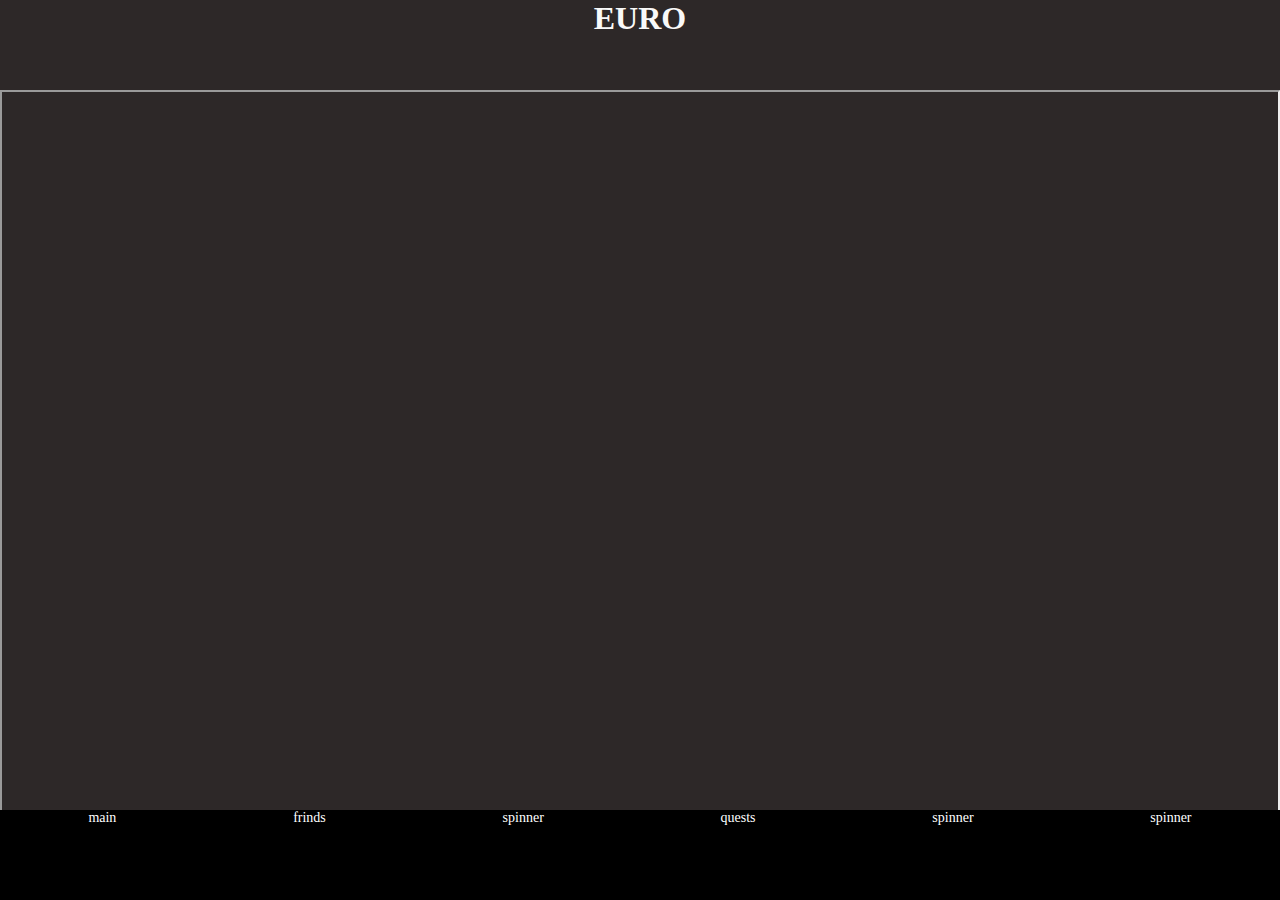
<file: index.html>
<!DOCTYPE html>
<html>
<head>

  <meta charset="UTF-8">
  <meta name="viewport" content="width=device-width, initial-scale=1.0">
  <title>واجهة متصفح بتنسيق الهاتف المحمول</title>
  <link rel="stylesheet" href="loader.css">
  <link rel="stylesheet" href="style.css">
  <style>
    body {
      background-color: #2b393e;
    }

    .footer {
      position: fixed;
      bottom: 0;
      left: 0;
      width: 100%;
      height: 10%;
      background-color: #000;
      display: flex;
      justify-content: space-around;
    }

    .advup {
      position: fixed;
      top: 0;
    
    
      width: 100%;
      height: 10%;
      background-color: #2d2828;
      display: flex;
      color :(#ffffff);
      justify-content: space-around;
    }
    .advcent {
      position: fixed;
      top: 10%;
      width: 100%;
      height: 85%;
      background-color: #2d2828;
      display: flex;
      font-style:calc(#ffffff);
      justify-content: space-around;
    }

    .footer a {
      color: #fff;
      text-decoration: none;
      font-size: 14px;
    }
  </style>
</head>
<body>
  
  <div  class="advup" style=" text-align: center; color: #f9f9f9;"><p style="top: 90%;"><h1>EURO</h1> </p>
</div>

  <!-- محتوى الصفحة هنا -->
  <iframe src="http://localhost/server/euro/clickerpage.php"class="advcent" name="frim1"> google  </iframe>
 
<center>
  

  <div class="footer">
    <a href="http://localhost/server/euro/main1.html" target="frim1">main</a>
    <a href="http://localhost/server/euro/clickerpage.php" target="frim1">frinds</a>
    <a href="spin.html" target="frim1">spinner</a>
    <a href="test.html" target="frim1">quests</a>
    <a href="loader.html">spinner</a>
    <a href="mailto:osa@hhhh.com">spinner</a>
  </div>
</center>
</body>
</html>
</file>
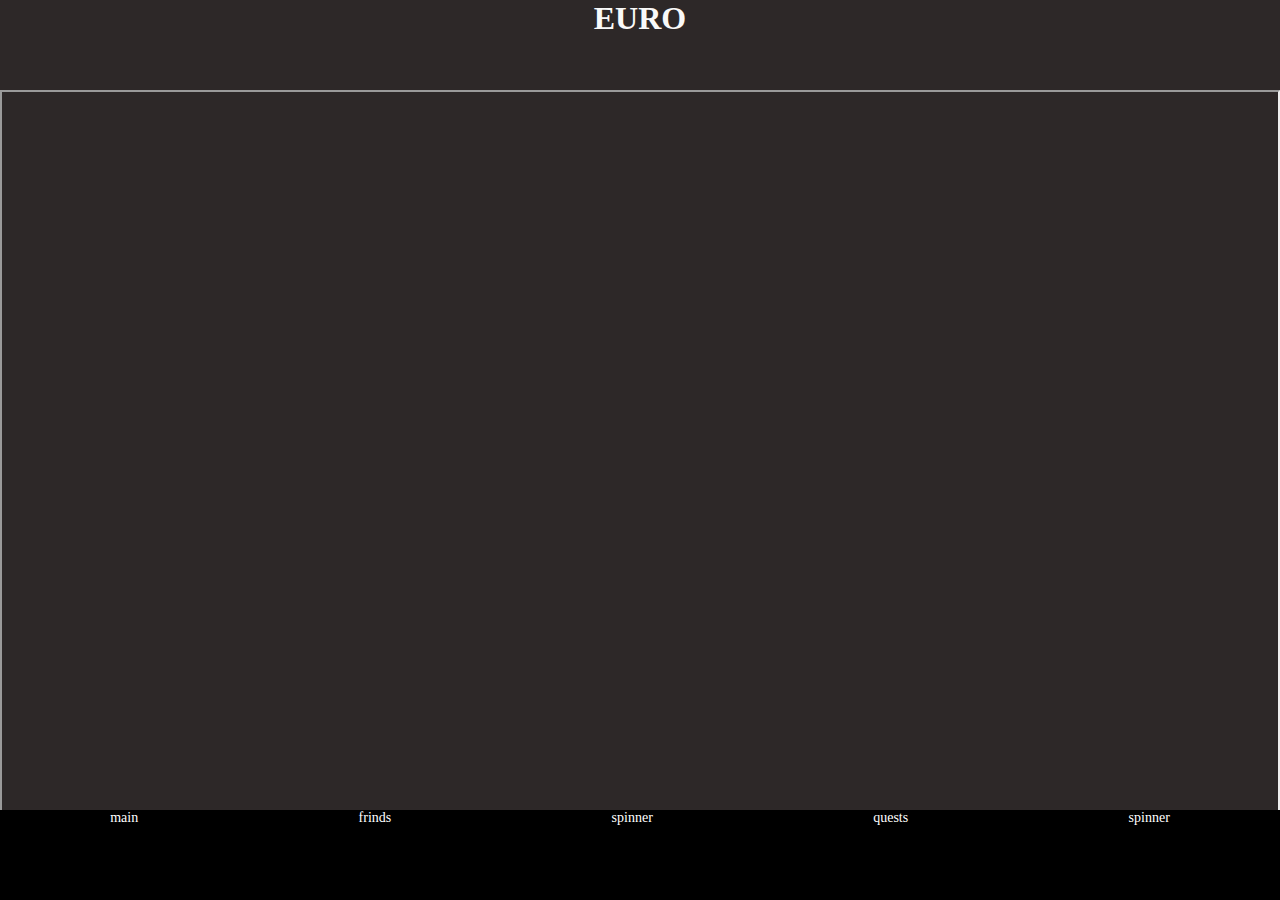
<file: eurobooot.html>
<!DOCTYPE html>
<html>
<head>

  <meta charset="UTF-8">
  <meta name="viewport" content="width=device-width, initial-scale=1.0">
  <title>واجهة متصفح بتنسيق الهاتف المحمول</title>
  <link rel="stylesheet" href="loader.css">
  <link rel="stylesheet" href="style.css">
  <style>
    body {
      background-color: #2b393e;
    }

    .footer {
      position: fixed;
      bottom: 0;
      left: 0;
      width: 100%;
      height: 10%;
      background-color: #000;
      display: flex;
      justify-content: space-around;
    }

    .advup {
      position: fixed;
      top: 0;
    
    
      width: 100%;
      height: 10%;
      background-color: #2d2828;
      display: flex;
      color :(#ffffff);
      justify-content: space-around;
    }
    .advcent {
      position: fixed;
      top: 10%;
      width: 100%;
      height: 85%;
      background-color: #2d2828;
      display: flex;
      font-style:calc(#ffffff);
      justify-content: space-around;
    }

    .footer a {
      color: #fff;
      text-decoration: none;
      font-size: 14px;
    }
  </style>
</head>
<body>
   
  <div  class="advup" style=" text-align: center; color: #f9f9f9;"><p style="top: 90%;"><h1>EURO</h1> </p>
</div>

  <!-- محتوى الصفحة هنا -->
  <iframe src="rr.php"class="advcent" name="frim1"> google  </iframe>
  
<center>
  

  <div class="footer">
    <a href="main1.html" target="frim1">main</a>
    <a href="loader.html" target="frim1">frinds</a>
    <a href="spin.html" target="frim1">spinner</a>
    <a href="test.html" target="frim1">quests</a>
    <a href="loader.html">spinner</a>
  </div>
</center>
</body>
</html>
</file>
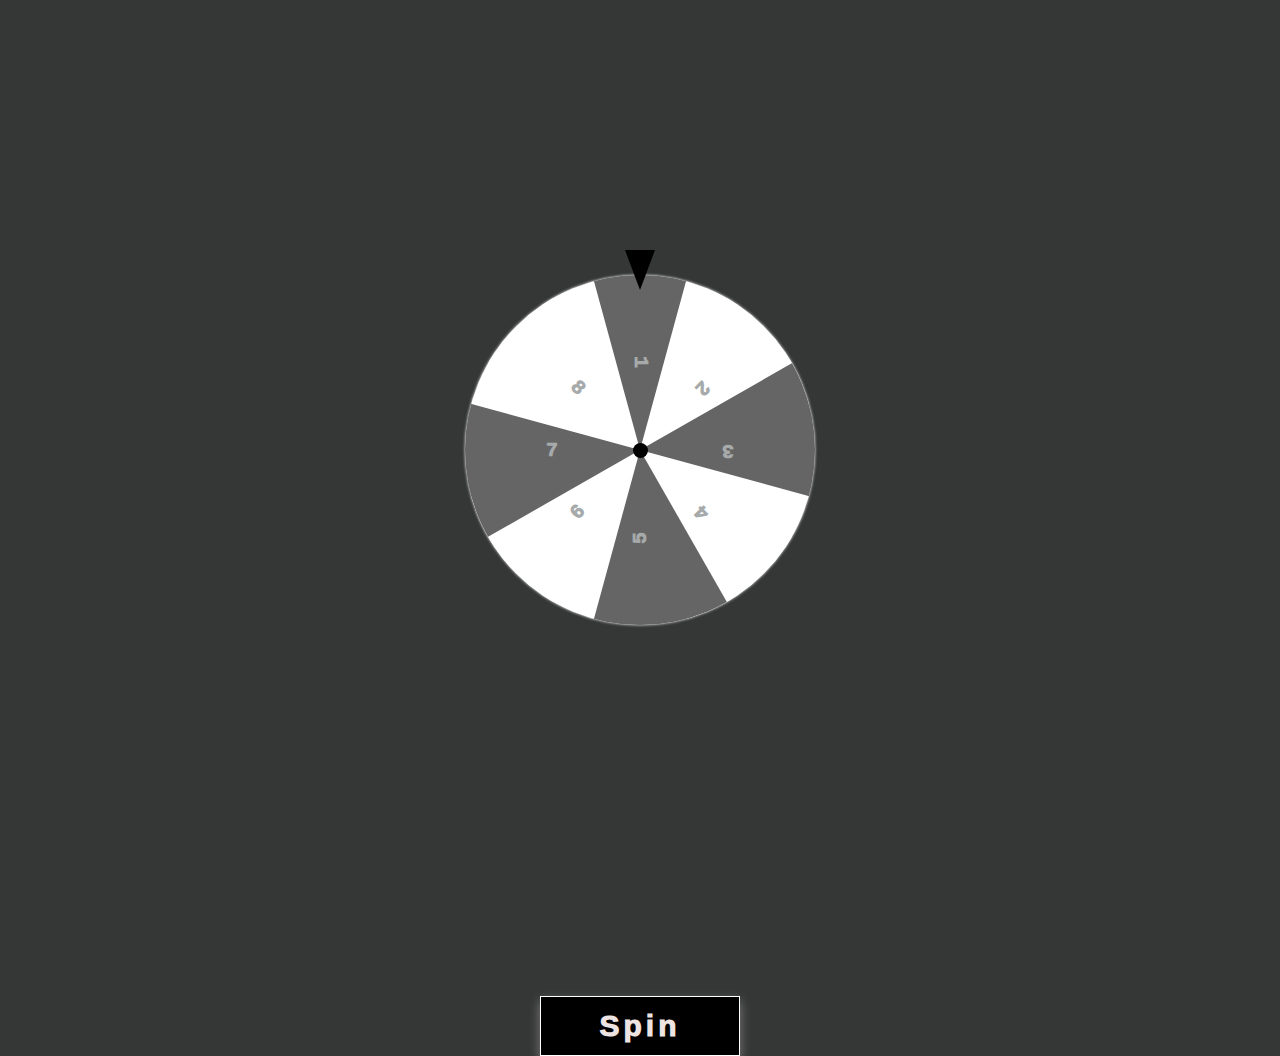
<file: spin.html>
<!DOCTYPE html>
<html lang="en">
<head>
	<meta charset="UTF-8">
	<meta name="viewport" content="width=device-width, initial-scale=1.0">
	<link rel="stylesheet" href="style.css">
	<title>Lucky Spin</title>
</head>
<body>
	
	<div class="container">
		<div class="one">1</div>
		<div class="two">2</div>
		<div class="three">3</div>
		<div class="four">4</div>
		<div class="five">5</div>
		<div class="six">6</div>
		<div class="seven">7</div>
		<div class="eghit">8</div>
	</div>
		<span class="mid"></span>
		<button id="spin">Spin</button>
		<div class="stoper"></div>
	<script src="script.js"></script>
</body>
</html>
</file>
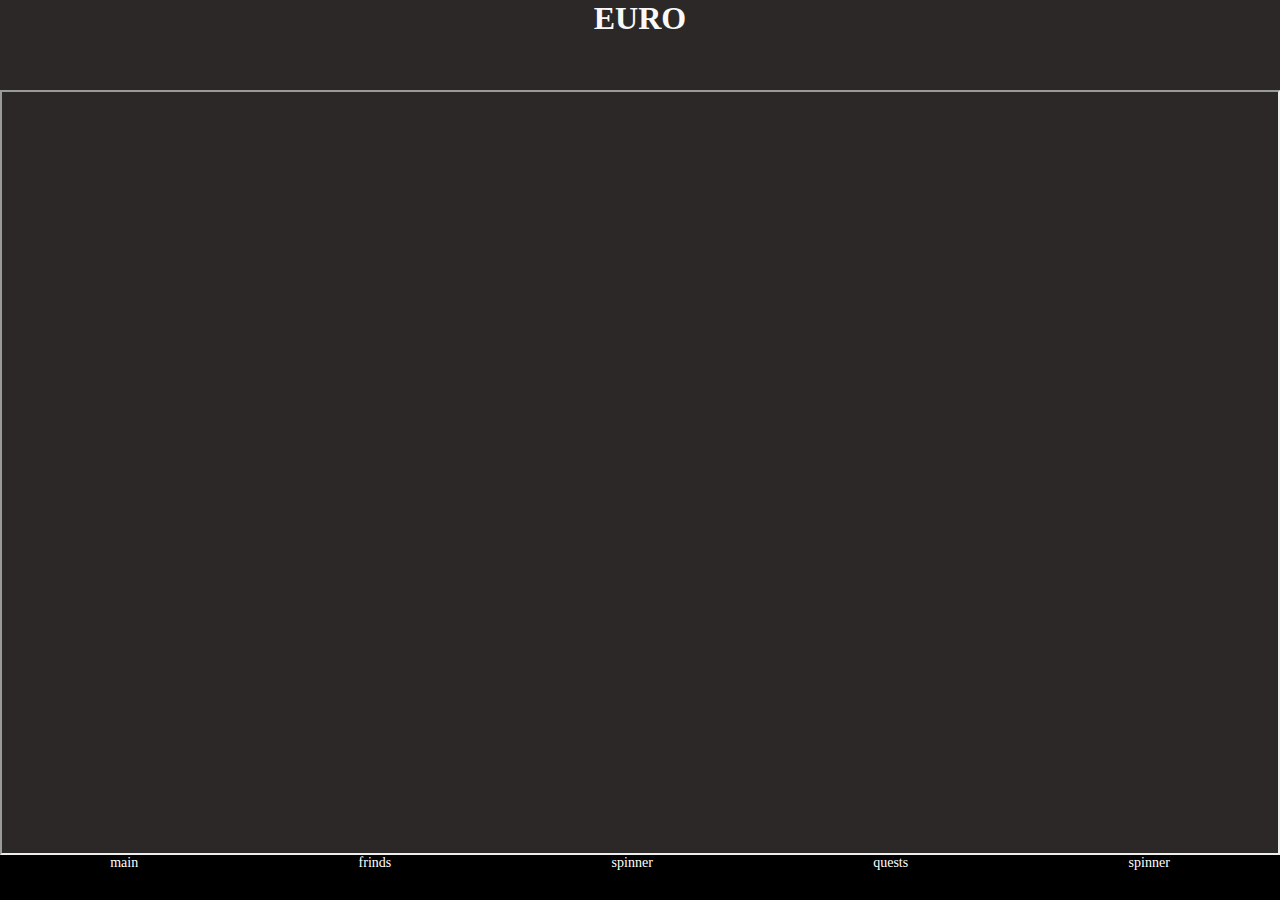
<file: sssssssssssssssssssss.html>
<!DOCTYPE html>
<html>
<head>

  <meta charset="UTF-8">
  <meta name="viewport" content="width=device-width, initial-scale=1.0">
  <title>واجهة متصفح بتنسيق الهاتف المحمول</title>
  <link rel="stylesheet" href="loader.css">
  <link rel="stylesheet" href="style.css">
  <style>
    body {
      background-color: #2b393e;
    }

    .footer {
      position: fixed;
      bottom: 0;
      left: 0;
      width: 100%;
      height: 5%;
      background-color: #000;
      display: flex;
      justify-content: space-around;
    }

    .advup {
      position: fixed;
      top: 0;
    : center;
    
      width: 100%;
      height: 10%;
      background-color: #2d2828;
      display: flex;
      color :(#ffffff);
      justify-content: space-around;
    }
    .advcent {
      position: fixed;
      top: 10%;
      width: 100%;
      height: 85%;
      background-color: #2d2828;
      display: flex;
      font-style:calc(#ffffff);
      justify-content: space-around;
    }

    .footer a {
      color: #fff;
      text-decoration: none;
      font-size: 14px;
    }
  </style>
</head>
<body>
   
  <div  class="advup" style=" text-align: center; color: #f9f9f9;"><p style="top: 90%;"><h1>EURO</h1> </p>
</div>

  <!-- محتوى الصفحة هنا -->
  <iframe src=""class="advcent" name="frim1"> google  </iframe>
  
<center>
  

  <div class="footer">
    <a href="C:\Users\EURO\Documents\euro\html5up-minimaxing\index.html" target="frim1">main</a>
    <a href="loader.html" target="frim1">frinds</a>
    <a href="spin.html" target="frim1">spinner</a>
    <a href="test.html" target="frim1">quests</a>
    <a href="loader.html">spinner</a>
  </div>
</center>
</body>
</html>
</file>
<file: loader.css>
/* From Uiverse.io by alexruix */ 
.loader {
    position: relative;
    width: 120px;
    height: 90px;
    margin: 0 auto;
  }
  
  .loader:before {
    content: "";
    position: absolute;
    bottom: 30px;
    left: 50px;
    height: 30px;
    width: 30px;
    border-radius: 50%;
    background: #2a9d8f;
    animation: loading-bounce 0.5s ease-in-out infinite alternate;
  }
  
  .loader:after {
    content: "";
    position: absolute;
    right: 0;
    top: 0;
    height: 7px;
    width: 45px;
    border-radius: 4px;
    box-shadow: 0 5px 0 #f2f2f2, -35px 50px 0 #f2f2f2, -70px 95px 0 #f2f2f2;
    animation: loading-step 1s ease-in-out infinite;
  }
  
  @keyframes loading-bounce {
    0% {
      transform: scale(1, 0.7);
    }
  
    40% {
      transform: scale(0.8, 1.2);
    }
  
    60% {
      transform: scale(1, 1);
    }
  
    100% {
      bottom: 140px;
    }
  }
  
  @keyframes loading-step {
    0% {
      box-shadow: 0 10px 0 rgba(0, 0, 0, 0),
              0 10px 0 #f2f2f2,
              -35px 50px 0 #f2f2f2,
              -70px 90px 0 #f2f2f2;
    }
  
    100% {
      box-shadow: 0 10px 0 #f2f2f2,
              -35px 50px 0 #f2f2f2,
              -70px 90px 0 #f2f2f2,
              -70px 90px 0 rgba(0, 0, 0, 0);
    }
  }
  .bodycolor {
    
    background: #2a9d8f;
   
  }

  *{
    padding: 0;
    margin: 0;
    box-sizing: border-box;
  }
  body{
    display: flex;
    align-items: center;
    justify-content: center;
    overflow: hidden;
    min-height: 100vh;
    background: #353636;
      height: 70%;
  }
  .container{
    height: 350px;
    width: 350px;
    background: #4ed4c6;
    position: relative;
    border-radius: 50%;
    overflow: hidden;
    box-shadow: 0 0 10px gray;
    transition: 3s all;
  }
  .container div{
    height: 50%;
    width: 200px;
    clip-path: polygon(100% 0,50% 100%, 0 0);
    transform: translateX(-50%);
    transform-origin: bottom;
    position: absolute;
    left: 21%;
    display: flex;
    align-items: center;
    justify-content: center;
    font-size: 20px;
    font-family: monospace;
    font-weight: 1000;
    color:#a6aaaa; 
     writing-mode: vertical-rl;
  }
  .container .one{
    background: #baf4ee;
    left: 50%;
  }
  .container .two{
    background: #a0d68d;
    transform: rotate(60deg);
  }
  .container .three{
    background: #baf4ee;
    transform: rotate(120deg);
  }
  .container .four{
    background: #a0d68d;
    transform: rotate(180deg);
  }
  .container .five{
    background: #baf4ee;
    transform: rotate(240deg);
  }
  .container .six{
    background: #a0d68d;
    transform: rotate(300deg);
  }
  .mid{
    height: 25px;
    width: 25px;
    border-radius: 50%;
    position: absolute;
    background: #000000;
  }
  #spin{
    height: 60px;
    width: 200px;
    background: #4ed4c6;
    position: absolute;
    margin-top: 90%;
    font-size: 30px;
    color: white;
    font-weight: 1000;
    letter-spacing: 4px;
    border: 1px solid white;
    cursor: pointer;
    box-shadow: 0 5px 10px gray;
    transition: 0.2s all;
  }
  #spin:hover{
    box-shadow: none;
  }
  .stoper{
    height: 50px;
    width: 40px;
    background: #ffd600;
    position: absolute;
    clip-path: polygon(100% 0,50% 100%, 0 0);
    margin-top: -350px;
  }
  
  advup{
    align-items: center;
    justify-content: center;
    background: #353636;
      height: 20%;
  }
  
  
  .loader {
      position: relative;
      width: 120px;
      height: 90px;
      margin: 0 auto;
    }
    
    .loader:before {
      content: "";
      position: absolute;
      bottom: 30px;
      left: 50px;
      height: 30px;
      width: 30px;
      border-radius: 50%;
      background: #2a9d8f;
      animation: loading-bounce 0.5s ease-in-out infinite alternate;
    }
    
    .loader:after {
      content: "";
      position: absolute;
      right: 0;
      top: 0;
      height: 7px;
      width: 45px;
      border-radius: 4px;
      box-shadow: 0 5px 0 #f2f2f2, -35px 50px 0 #f2f2f2, -70px 95px 0 #f2f2f2;
      animation: loading-step 1s ease-in-out infinite;
    }
    
    @keyframes loading-bounce {
      0% {
        transform: scale(1, 0.7);
      }
    
      40% {
        transform: scale(0.8, 1.2);
      }
    
      60% {
        transform: scale(1, 1);
      }
    
      100% {
        bottom: 140px;
      }
    }
    
    @keyframes loading-step {
      0% {
        box-shadow: 0 10px 0 rgba(0, 0, 0, 0),
                0 10px 0 #f2f2f2,
                -35px 50px 0 #f2f2f2,
                -70px 90px 0 #f2f2f2;
      }
    
      100% {
        box-shadow: 0 10px 0 #f2f2f2,
                -35px 50px 0 #f2f2f2,
                -70px 90px 0 #f2f2f2,
                -70px 90px 0 rgba(0, 0, 0, 0);
      }
    }
    .bodycolor {
      
      background: #2a9d8f;
     
    }
</file>
<file: style.css>
*{
	padding: 0;
	margin: 0;
	box-sizing: border-box;
	box-sizing: 100%;
}

body{
	display: flex;
	align-items: center;
	justify-content: center;
	overflow: hidden;
	min-height: 100vh;
	background: #353636;
    height: 100%;
	width: 100%;
}

.btn
{
  border: none;
  padding: 150px 150px;
  text-align: center;
  text-decoration: none;
  display: inline-block;
  font-size: 90px;
  cursor: pointer;
  margin:50px;
  border:gray 1px solid;
}
.container{
	height: 350px;
	width: 350px;
	background: #d5d5d5;
	position: relative;
	border-radius: 50%;
	overflow: hidden;
	box-shadow: 0 0 3px rgb(255, 255, 255);
	transition: 3s all;
}
.container div{
	height: 50%;
	width: 200px;
	clip-path: polygon(100% 0,50% 100%, 0 0);
	transform: translateX(-50%);
	transform-origin: bottom;
	position: absolute;
	left: 21.5%;
	display: flex;
	align-items: center;
	justify-content: center;
	font-size: 20px;
	font-family: monospace;
	font-weight: 1000;
	color:#a6aaaa; 
	 writing-mode: vertical-rl;
}

.container rrr{
	align-items: center;
	justify-content: center;
	background: #dc0e0e;
    height: 20%;
}


.container .one{
	background: #656565;

	transform: rotate(0deg);
}
.container .two{
	background: #ffffff;
	transform: rotate(45deg);
}
.container .three{
	background: #656565;
	transform: rotate(90deg);
}
.container .four{
	background: #ffffff;
	transform: rotate(135deg);
}
.container .five{
	background: #656565;
	transform: rotate(180deg);
}
.container .six{
	background: #ffffff;
	transform: rotate(225deg);
}
.container .seven{
	background: #656565;
	transform: rotate(270deg);
}
.container .eghit{
	background: #ffffff;
	transform: rotate(315deg);
}
.mid{
	height: 15px;
	width: 15px;
	border-radius: 50%;
	position: absolute;
	background: #000000;
}
#spin{
	height: 60px;
	width: 200px;
	background: #000000;
	position: absolute;
	margin-top: 90%;
	font-size: 30px;
	color: rgb(238, 227, 227);
	font-weight: 1000;
	letter-spacing: 4px;
	border: 1px solid white;
	cursor: pointer;
	box-shadow: 0 5px 10px gray;
	transition: 0.2s all;
}
#spin:hover{
	box-shadow: none;
}
.stoper{
	height: 40px;
	width: 30px;
	background: #000000;
	position: absolute;
	clip-path: polygon(100% 0,50% 100%, 0 0);
	margin-top: -360px;
}
</file>
